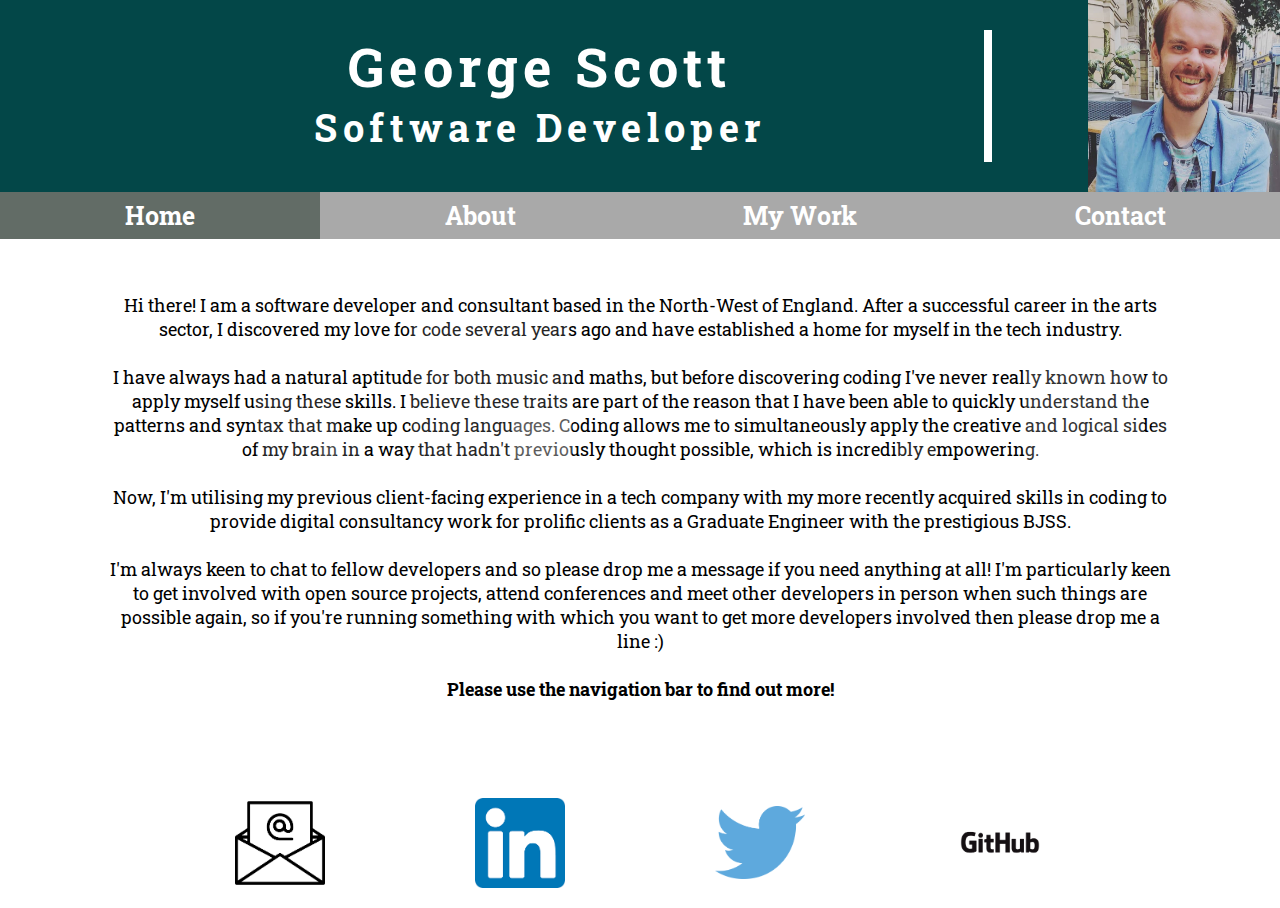
<file: index.html>
<!DOCTYPE html>
<html lang="en">
  <head>
    <meta charset="UTF-8" />
    <meta name="viewport" content="width=device-width, initial-scale=1.0" />
    <meta http_equiv="X-UA-Compatible" content="ie=edge" />
    <link rel="stylesheet" href="index.css" />
    <link rel="stylesheet" href="https://cdnjs.cloudflare.com/ajax/libs/font-awesome/4.7.0/css/font-awesome.min.css">
    <title>George Scott Portfolio Site</title>
  </head>
  <body>
    <div class="wrapper">
    <div id="titlediv">
      <h1 class="typewriter">George Scott</br><div id="subtitle">Software Developer</div></h1>
      <img
        id="homeimg"
        src="./images/George Scott.jpg"
        alt="Picture of me"
      />
    </div>
    <ul class="bg-bubbles">
      <li></li>
      <li></li>
      <li></li>
      <li></li>
      <li></li>
      <li></li>
      <li></li>
      <li></li>
      <li></li>
      <li></li>
    </ul>
  </div>
  </div>
    <nav>
      <a class="active-page" href="index.html">Home</a>
      <a href="about.html">About</a>
      <a href="my_work.html">My Work</a>
      <a href="contact.html">Contact</a>
    </nav>
    <main id="home_content" class="main_content">
      <p id="homebio">
        Hi there! I am a software developer and consultant based in the North-West of England. After a successful career in the arts sector, I discovered my love for code several years ago and have established a home for myself in the tech industry.<br><br>

I have always had a natural aptitude for both music and maths, but before discovering coding I've never really known how to apply myself using these skills. I believe these traits are part of the reason that I have been able to quickly understand the patterns and syntax that make up coding languages. Coding allows me to simultaneously apply the creative and logical sides of my brain in a way that hadn't previously thought possible, which is incredibly empowering.<br><br>

Now, I'm utilising my previous client-facing experience in a tech company with my more recently acquired skills in coding to provide digital consultancy work for prolific clients as a Graduate Engineer with the prestigious BJSS.<br><br>

I'm always keen to chat to fellow developers and so please drop me a message if you need anything at all! I'm particularly keen to get involved with open source projects, attend conferences and meet other developers in person when such things are possible again, so if you're running something with which you want to get more developers involved then please drop me a line :)<br><br>

        <b>Please use the navigation bar to find out more!</b>
      </p>
  </main>
    <footer>
      <div id="footerdiv">
        <a id="emailicon" target="_blank" href="mailto:grjscott1991@hotmail.com"><img src="./images/download.png" alt="email"></a>
        <a id="linkedinlogo" target="_blank" href="https://www.linkedin.com/in/george-scott-89948072/"><img src="./images/lnikedin.png" alt="email"></a>
        <a id="twitterlogo" target="_blank" href="https://twitter.com/ScottyDoodleDoo?s=09"><img src="./images/Twitter_logo_blue.png" alt="email"></a>
        <a id="githublogo" target="_blank" href="https://github.com/lancaster-coder1991"><img src="./images/GitHub_Logo.png" alt=""></a>
      </div>
    </div>
    </footer>
  </body>
</html>
</file>
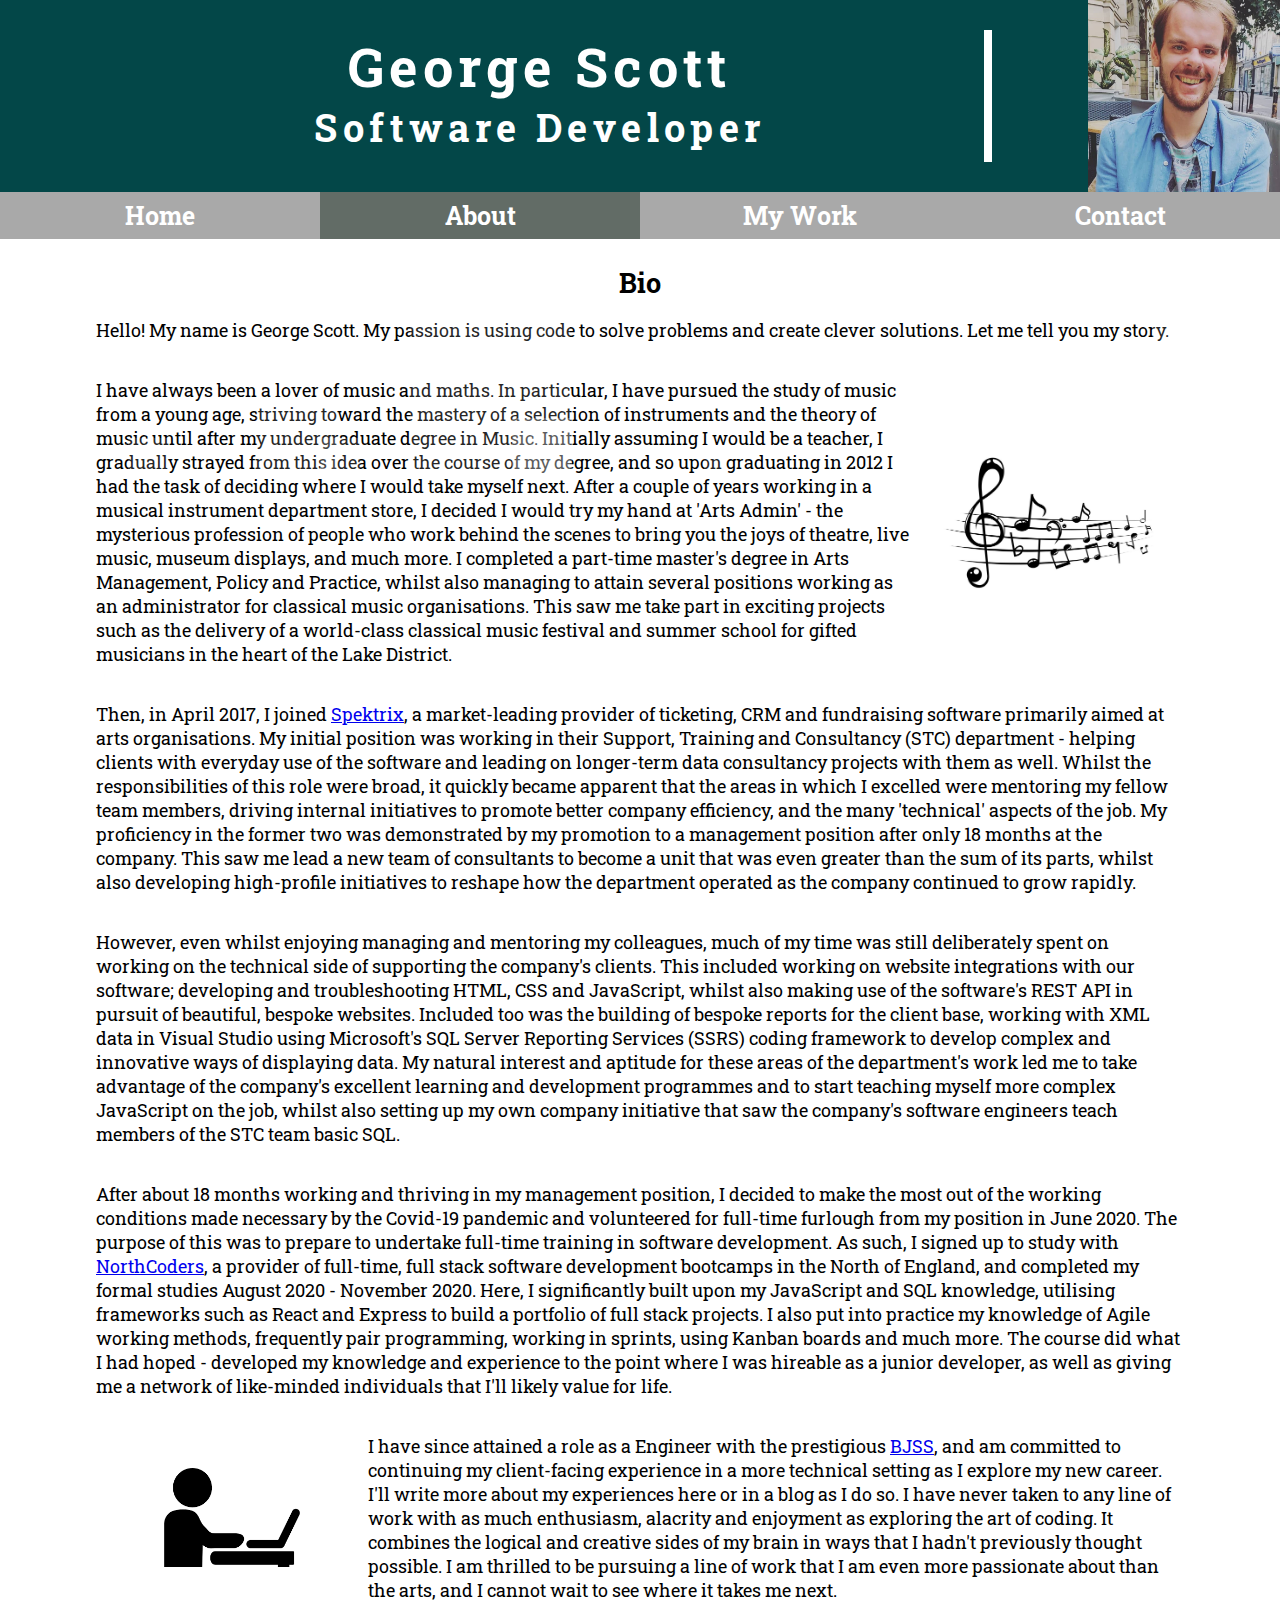
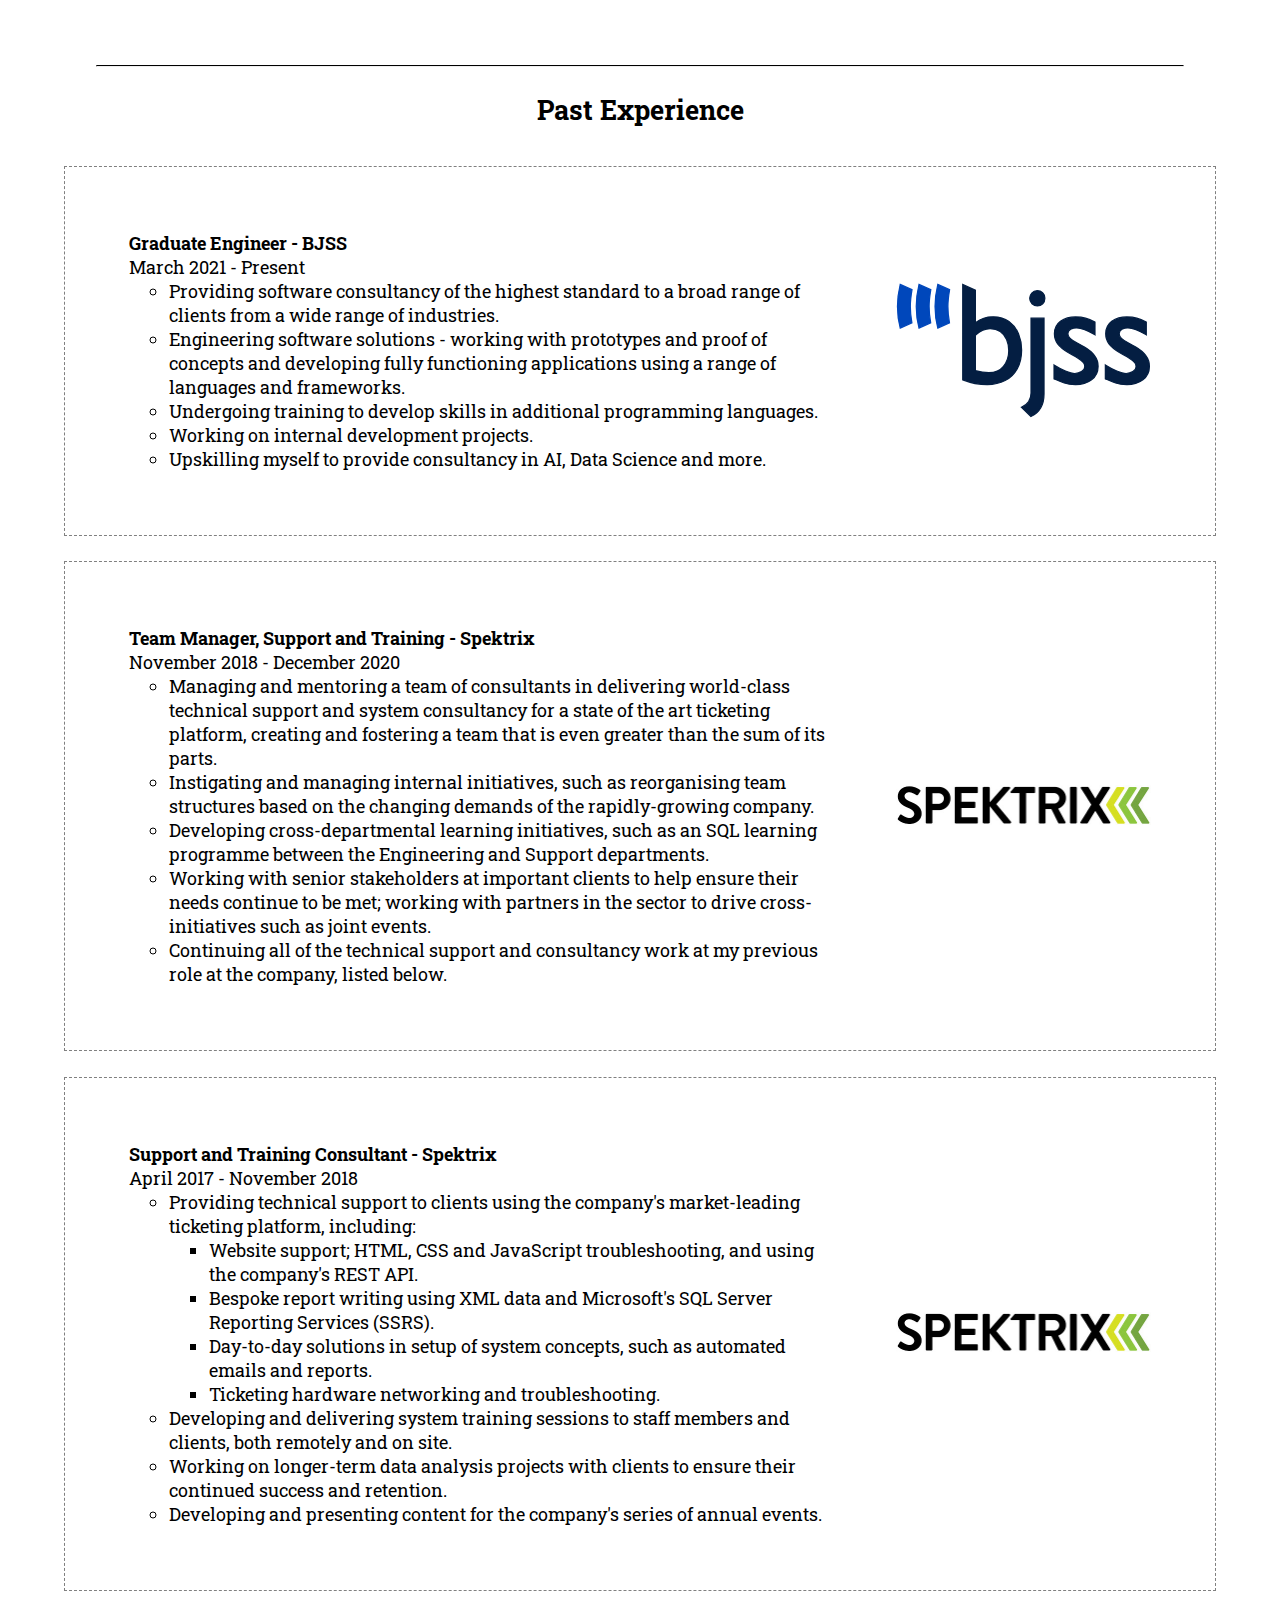
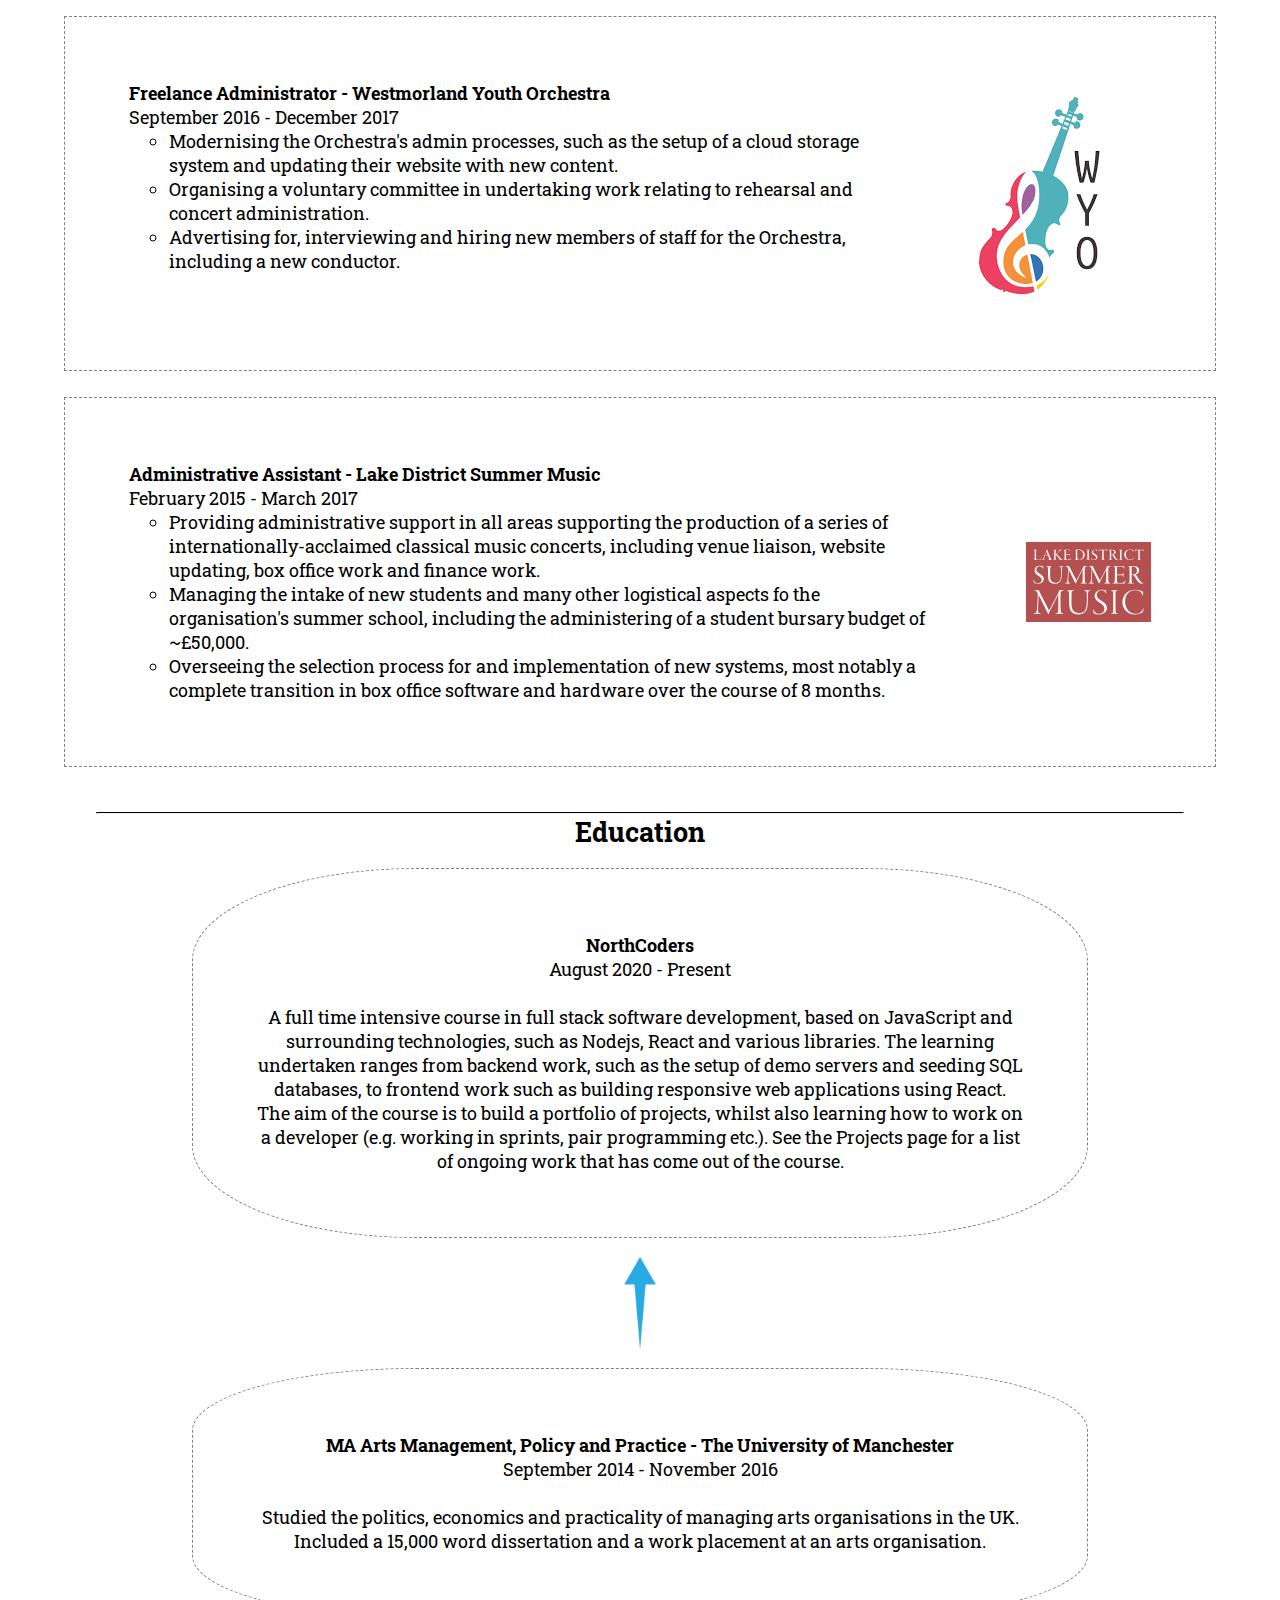
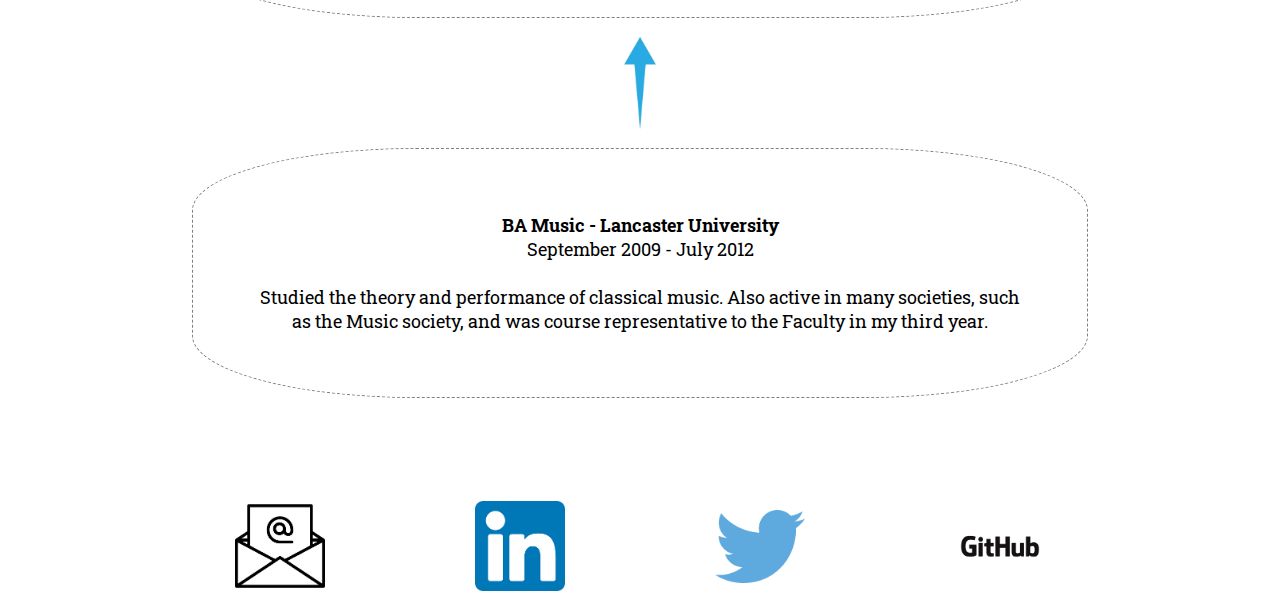
<file: about.html>
<!DOCTYPE html>
<html lang="en">
  <head>
    <meta charset="UTF-8" />
    <meta name="viewport" content="width=device-width, initial-scale=1.0" />
    <meta http_equiv="X-UA-Compatible" content="ie=edge" />
    <link rel="stylesheet" href="index.css" />
    <link rel="stylesheet" href="https://cdnjs.cloudflare.com/ajax/libs/font-awesome/4.7.0/css/font-awesome.min.css">
    <title>George Scott Portfolio Site</title>
  </head>
  <body>
    <div class="wrapper">
    <div id="titlediv">
      <h1 class="css-typing">George Scott</br><div class="css-typing" id="subtitle">Software Developer</div></h1>
      <img
        id="homeimg"
        src="./images/George Scott.jpg"
        alt="Picture of me"
      />
    </div>
    <ul class="bg-bubbles">
      <li></li>
      <li></li>
      <li></li>
      <li></li>
      <li></li>
      <li></li>
      <li></li>
      <li></li>
      <li></li>
      <li></li>
    </ul>
  </div>
  </div>
    <nav>
      <a href="index.html">Home</a>
      <a class="active-page" href="about.html">About</a>
      <a href="my_work.html">My Work</a>
      <a href="contact.html">Contact</a>
    </nav>
    <main class="main_content">
      <h2 style="text-align:center; margin-top: 2%">Bio</h2>
      <section id="bio">
              <p id="firstpara" class="biopara">Hello! My name is George Scott. My passion is using code to solve problems and create clever solutions. Let me tell you my story.</p>
              <p id="secondpara" class="biopara">I have always been a lover of music and maths. In particular, I have pursued the study of music from a young age, striving toward the mastery of a selection of instruments and the theory of music until after my undergraduate degree in Music.
                  Initially assuming I would be a teacher, I gradually strayed from this idea over the course of my degree, and so upon graduating in 2012 I had the task of deciding where I would take myself next.
                  After a couple of years working in a musical instrument department store, I decided I would try my hand at 'Arts Admin' - the mysterious profession of people who work behind the scenes to bring you the
                  joys of theatre, live music, museum displays, and much more. I completed a part-time master's degree in Arts Management, Policy and Practice, whilst also managing to attain several positions working as an administrator for classical music organisations. This saw me take part in exciting
                  projects such as the delivery of a world-class classical music festival and summer school for gifted musicians in the heart of the Lake District.
              </p>
              <p id="thirdpara" class="biopara">Then, in April 2017, I joined <a href="https://www.spektrix.com/">Spektrix</a>, a market-leading provider of ticketing, CRM and fundraising software primarily aimed at arts organisations. My initial position was working in their Support, Training and Consultancy (STC) department - helping clients with everyday use of the software and leading on longer-term data consultancy projects with them as well.
                  Whilst the responsibilities of this role were broad, it quickly became apparent that the areas in which I excelled were mentoring my fellow team members, driving internal initiatives to promote better company efficiency, and the many 'technical' aspects of the job. My proficiency in the former two was demonstrated by my promotion to a management
                  position after only 18 months at the company. This saw me lead a new team of consultants to become a unit that was even greater than the sum of its parts, whilst also developing high-profile initiatives to reshape how the department operated as the company continued to grow rapidly.
              </p>
              <p id="fourthpara" class="biopara">However, even whilst enjoying managing and mentoring my colleagues, much of my time was still deliberately spent on working on the technical side of supporting the company's clients. This included working on website integrations with our software; developing and troubleshooting HTML, CSS and JavaScript, whilst also making use of the software's
                  REST API in pursuit of beautiful, bespoke websites. Included too was the building of bespoke reports for the client base, working with XML data in Visual Studio using Microsoft's SQL Server Reporting Services (SSRS) coding framework to develop complex and innovative ways of displaying data. My natural interest and aptitude for these areas of the department's work led
                  me to take advantage of the company's excellent learning and development programmes and to start teaching myself more complex JavaScript on the job, whilst also setting up my own company initiative that saw the company's software engineers teach members of the STC team basic SQL.
              </p>
              <p id="fifthpara" class="biopara">After about 18 months working and thriving in my management position, I decided to make the most out of the working conditions made necessary by the Covid-19 pandemic and volunteered for full-time furlough from my position in June 2020. The purpose of this was to prepare to undertake full-time training in software development.
                  As such, I signed up to study with <a href="https://northcoders.com/">NorthCoders</a>, a provider of full-time, full stack software development bootcamps in the North of England, and completed my formal studies August 2020 - November 2020. Here, I significantly built upon my JavaScript and SQL knowledge, utilising frameworks such as React and Express to build a portfolio of full stack projects. I also put into practice my knowledge of Agile working methods, frequently pair programming, working in sprints, using Kanban boards and much more. The course did what I had hoped - developed my knowledge and experience to the point where I was hireable as a junior developer, as well as giving me a network of like-minded individuals that I'll likely value for life.
                  
              </p>
              <p id="sixthpara" class="biopara">I have since attained a role as a Engineer with the prestigious <a href="https://www.bjss.com/">BJSS</a>, and am committed to continuing my client-facing experience in a more technical setting as I explore my new career. I'll write more about my experiences here or in a blog as I do so. I have never taken to any line of work with as much enthusiasm, alacrity and enjoyment as exploring the art of coding. It combines the logical and creative sides of my brain in ways that I hadn't previously thought possible. I am thrilled to be pursuing a line of work that I am even more passionate about than the arts, and I cannot wait to see where it takes me next.
              </p>
          <img id="bioicon1" src="./images/stave.jpg" alt="notes" />
          <img id="bioicon2" src="./images/laptop.png" alt="notes" />
      </section>
      <hr class="solid">
      <h2 id="past_experience_header" style="text-align:center">Past Experience</h2>
      <ul id="past_experience">
        <div class="experience_wrapper_grow">
          <li class="experience"><b>Graduate Engineer - BJSS</b></br>
          March 2021 - Present</br>
            <ul>
              <li>Providing software consultancy of the highest standard to a broad range of clients from a wide range of industries.</li>
              <li>Engineering software solutions - working with prototypes and proof of concepts and developing fully functioning applications using a range of languages and frameworks.</li>
              <li>Undergoing training to develop skills in additional programming languages.</li>
              <li>Working on internal development projects.</li>
              <li>Upskilling myself to provide consultancy in AI, Data Science and more.</li>
            </ul></li>
        <img class="organisation_logo" src="./images/BJSS.svg" alt="spektrix_logo">
      </div>
        <div class="experience_wrapper_grow">
            <li class="experience"><b>Team Manager, Support and Training - Spektrix</b></br>
            November 2018 - December 2020</br>
              <ul>
                <li>Managing and mentoring a team of consultants in delivering world-class technical support and system consultancy for a state of the art ticketing platform, creating and fostering a team that is even greater than the sum of its parts.</li>
                <li>Instigating and managing internal initiatives, such as reorganising team structures based on the changing demands of the rapidly-growing company.</li>
                <li>Developing cross-departmental learning initiatives, such as an SQL learning programme between the Engineering and Support departments.</li>
                <li>Working with senior stakeholders at important clients to help ensure their needs continue to be met; working with partners in the sector to drive cross-initiatives such as joint events.</li>
                <li>Continuing all of the technical support and consultancy work at my previous role at the company, listed below.</li>
              </ul></li>
          <img class="organisation_logo" src="./images/spektrixlogo.jpg" alt="spektrix_logo">
        </div>
        <div class="experience_wrapper_grow">
          <li class="experience"><b>Support and Training Consultant - Spektrix</b></br>
            April 2017 - November 2018</br>
            <ul>
              <li>Providing technical support to clients using the company's market-leading ticketing platform, including: <ul>
                <li>Website support; HTML, CSS and JavaScript troubleshooting, and using the company's REST API.</li>
                <li>Bespoke report writing using XML data and Microsoft's SQL Server Reporting Services (SSRS).</li>
                <li>Day-to-day solutions in setup of system concepts, such as automated emails and reports.</li>
                <li>Ticketing hardware networking and troubleshooting.</li>
              </ul></li>
            <li>Developing and delivering system training sessions to staff members and clients, both remotely and on site.</li>
            <li>Working on longer-term data analysis projects with clients to ensure their continued success and retention.</li>
            <li>Developing and presenting content for the company's series of annual events.</li>
          </ul></li>
          <img class="organisation_logo" src="./images/spektrixlogo.jpg" alt="spektrix_logo">
        </div>
        <div class="experience_wrapper_grow">
          <li class="experience"><b>Freelance Administrator - Westmorland Youth Orchestra</b></br>
            September 2016 - December 2017</br>
          <ul>
            <li>Modernising the Orchestra's admin processes, such as the setup of a cloud storage system and updating their website with new content.</li>
            <li>Organising a voluntary committee in undertaking work relating to rehearsal and concert administration.</li>
            <li>Advertising for, interviewing and hiring new members of staff for the Orchestra, including a new conductor.</li>
          </ul></li>
          <img class="organisation_logo" src="./images/wyo_logo.png" alt="wyo_logo">
        </div>  
        <div class="experience_wrapper_grow">
          <li class="experience"><b>Administrative Assistant - Lake District Summer Music</b></br>
            February 2015 - March 2017</br>
          <ul>
            <li>Providing administrative support in all areas supporting the production of a series of internationally-acclaimed classical music concerts, including venue liaison, website updating, box office work and finance work.</li>
            <li>Managing the intake of new students and many other logistical aspects fo the organisation's summer school, including the administering of a student bursary budget of ~£50,000.</li>
            <li>Overseeing the selection process for and implementation of new systems, most notably a complete transition in box office software and hardware over the course of 8 months.</li>
          </ul></li>
          <img id="ldsm_logo" class="organisation_logo" src="./images/ldsm-logo.svg" alt="spektrix_logo">
        </div>
      </ul>
      <hr class="solid">
      <h2 style="text-align:center">Education</h2>
      <ul id="education">
        <div class="education_wrapper_grow">
          <li class="grow"><b>NorthCoders</b></br>
          August 2020 - Present</br></br>
          A full time intensive course in full stack software development, based on JavaScript and surrounding technologies, such as Nodejs, React and various libraries. The learning undertaken ranges from backend work, such as the setup of demo servers and seeding SQL databases,
          to frontend work such as building responsive web applications using React. The aim of the course is to build a portfolio of projects, whilst also learning how to work on a developer (e.g. working in sprints, pair programming etc.). See the Projects page for a list of ongoing work that has come out of the course.
          </li>
        </div>
        <img class="education_arrow" src="./images/blue-up-arrow-on-white-background-up-arrow-sign-vector-17162763.jpg" alt="">

        <div class="education_wrapper_grow">
          <li class="grow"><b>MA Arts Management, Policy and Practice - The University of Manchester</b></br>
            September 2014 - November 2016</br></br>
            Studied the politics, economics and practicality of managing arts organisations in the UK. Included a 15,000 word dissertation and a work placement at an arts organisation.</li>
        </div>
        <img class="education_arrow" src="./images/blue-up-arrow-on-white-background-up-arrow-sign-vector-17162763.jpg" alt="">

        <div class="education_wrapper_grow">
          <li class="grow"><b>BA Music - Lancaster University</b></br>
          September 2009 - July 2012</br></br>
          Studied the theory and performance of classical music. Also active in many societies, such as the Music society, and was course representative to the Faculty in my third year.
        </li>
      </div>
      </ul>
    </main>
    <footer>
        <div id="footerdiv">
          <a id="emailicon" target="_blank" href="mailto:grjscott1991@hotmail.com"><img src="./images/download.png" alt="email"></a>
          <a id="linkedinlogo" target="_blank" href="https://www.linkedin.com/in/george-scott-89948072/"><img src="./images/lnikedin.png" alt="email"></a>
          <a id="twitterlogo" target="_blank" href="https://twitter.com/ScottyDoodleDoo?s=09"><img src="./images/Twitter_logo_blue.png" alt="email"></a>
          <a id="githublogo" target="_blank" href="https://github.com/lancaster-coder1991"><img src="./images/GitHub_Logo.png" alt=""></a>
        </div>
      </div>
      </footer>
</body>
</html>
</file>
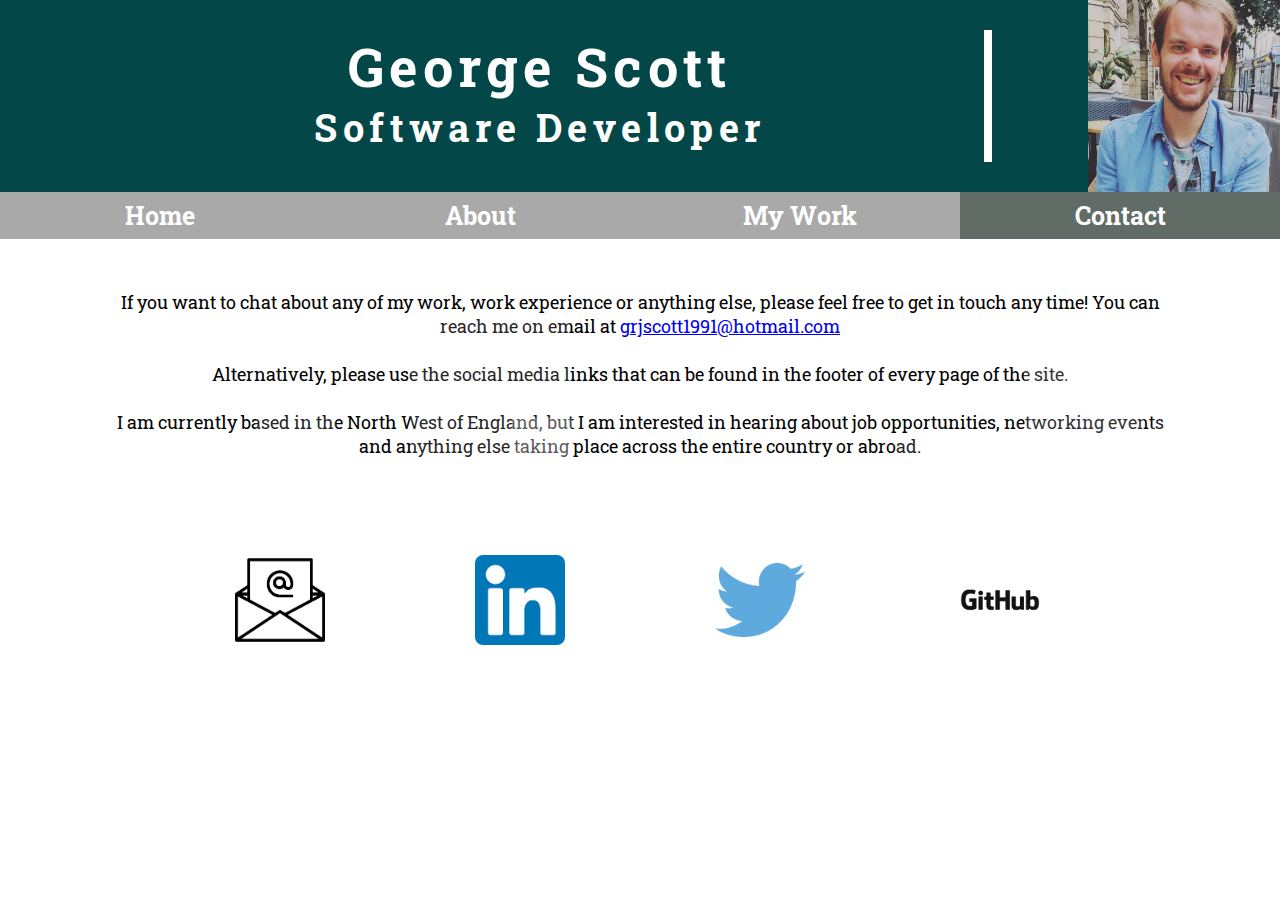
<file: contact.html>
<!DOCTYPE html>
<html lang="en">
  <head>
    <meta charset="UTF-8" />
    <meta name="viewport" content="width=device-width, initial-scale=1.0" />
    <meta http_equiv="X-UA-Compatible" content="ie=edge" />
    <link rel="stylesheet" href="index.css" />
    <link rel="stylesheet" href="https://cdnjs.cloudflare.com/ajax/libs/font-awesome/4.7.0/css/font-awesome.min.css">
    <title>George Scott Portfolio Site</title>
  </head>
  <body>
    <div class="wrapper">
    <div id="titlediv">
      <h1 class="typewriter">George Scott</br><div id="subtitle">Software Developer</div></h1>
      <img
        id="homeimg"
        src="./images/George Scott.jpg"
        alt="Picture of me"
      />
    </div>
    <ul class="bg-bubbles">
      <li></li>
      <li></li>
      <li></li>
      <li></li>
      <li></li>
      <li></li>
      <li></li>
      <li></li>
      <li></li>
      <li></li>
    </ul>
  </div>
  </div>
    <nav>
      <a href="index.html">Home</a>
      <a href="about.html">About</a>
      <a href="my_work.html">My Work</a>
      <a class="active-page" href="contact.html">Contact</a>
    </nav>
    <main id="contact_content" class="main_content">
      <p>
        If you want to chat about any of my work, work experience or anything else, please feel free to get in touch any time! You can reach me on email at <a href="mailto:grjscott1991@hotmail.com">grjscott1991@hotmail.com</a><div class=""></div>
    </p><br/>
    <p>
        Alternatively, please use the social media links that can be found in the footer of every page of the site.
    </p><br />
    <p>
        I am currently based in the North West of England, but I am interested in hearing about job opportunities, networking events and anything else taking place across the entire country or abroad.
    </p>

  </main>
    <footer>
      <div id="footerdiv">
        <a id="emailicon" target="_blank" href="mailto:grjscott1991@hotmail.com"><img src="./images/download.png" alt="email"></a>
        <a id="linkedinlogo" target="_blank" href="https://www.linkedin.com/in/george-scott-89948072/"><img src="./images/lnikedin.png" alt="email"></a>
        <a id="twitterlogo" target="_blank" href="https://twitter.com/ScottyDoodleDoo?s=09"><img src="./images/Twitter_logo_blue.png" alt="email"></a>
        <a id="githublogo" target="_blank" href="https://github.com/lancaster-coder1991"><img src="./images/GitHub_Logo.png" alt=""></a>
      </div>
    </div>
    </footer>
  </body>
</html>
</file>
<file: index.css>
@import url("https://fonts.googleapis.com/css2?family=Roboto+Slab:wght@300&display=swap");

* {
  -webkit-box-sizing: border-box;
  -moz-box-sizing: border-box;
  box-sizing: border-box;
  max-width: auto;
}

html,
body {
  overflow-x: hidden;
  width: 100%;
  margin: 0px;
  padding: 0px;
}

body {
  display: flex;
  flex-direction: column;
  align-items: center;
  font-family: "Roboto Slab", serif;
  vertical-align: middle;
  margin: 0px;
  font-size: 2vh;
}

.wrapper {
  background: #50a3a2;
  background: -webkit-linear-gradient(top left, #50a3a2 0%, #53e3a6 100%);
  background: -moz-linear-gradient(top left, #50a3a2 0%, #53e3a6 100%);
  background: -o-linear-gradient(top left, #50a3a2 0%, #53e3a6 100%);
  background: linear-gradient(to bottom right, #50a3a2 0%, #53e3a6 100%);
  /* position: fixed; */
  top: 50%;
  left: 0;
  width: 100%;
  /* height: 400px; */
  /* margin-top: -200px; */
  overflow: hidden;
}

/* .wrapper.form-success .container h1 {
  transform: translateY(85px);
} */

.container {
  margin: 0 auto;
  padding: 80px 0;
  /* height: 400px; */
  text-align: center;
}
.container h1 {
  transition-duration: 1s;
  transition-timing-function: ease-in-put;
}

.bg-bubbles {
  position: absolute;
  top: 0;
  left: 0;
  width: 100%;
  height: 30%;
  z-index: 1;
}
.bg-bubbles li {
  position: absolute;
  list-style: none;
  display: block;
  width: 40px;
  height: 40px;
  background-color: rgba(255, 255, 255, 0.15);
  bottom: -190px;
  -webkit-animation: square 25s infinite;
  animation: square 25s infinite;
  -webkit-transition-timing-function: linear;
  transition-timing-function: linear;
}
.bg-bubbles li:nth-child(1) {
  left: 10%;
}
.bg-bubbles li:nth-child(2) {
  left: 20%;
  width: 80px;
  height: 80px;
  animation-delay: 2s;
  animation-duration: 17s;
}
.bg-bubbles li:nth-child(3) {
  left: 25%;
  animation-delay: 4s;
}
.bg-bubbles li:nth-child(4) {
  left: 40%;
  width: 60px;
  height: 60px;
  animation-duration: 22s;
  background-color: rgba(255, 255, 255, 0.25);
}
.bg-bubbles li:nth-child(5) {
  left: 70%;
}
.bg-bubbles li:nth-child(6) {
  left: 80%;
  width: 120px;
  height: 120px;
  animation-delay: 3s;
  background-color: rgba(255, 255, 255, 0.2);
}
.bg-bubbles li:nth-child(7) {
  left: 32%;
  width: 160px;
  height: 160px;
  animation-delay: 7s;
}
.bg-bubbles li:nth-child(8) {
  left: 55%;
  width: 20px;
  height: 20px;
  animation-delay: 15s;
  animation-duration: 40s;
}
.bg-bubbles li:nth-child(9) {
  left: 25%;
  width: 10px;
  height: 10px;
  animation-delay: 2s;
  animation-duration: 40s;
  background-color: rgba(255, 255, 255, 0.3);
}
.bg-bubbles li:nth-child(10) {
  left: 90%;
  width: 160px;
  height: 160px;
  animation-delay: 11s;
}

@media only screen and (max-width: 1024px) {
  .bg-bubbles li:nth-child(6) {
    display: none;
  }
  .bg-bubbles li:nth-child(10) {
    display: none;
  }
}

@-webkit-keyframes square {
  0% {
    transform: translateY(0);
  }
  100% {
    transform: translateY(-700px) rotate(600deg);
  }
}
@keyframes square {
  0% {
    transform: translateY(0);
  }
  100% {
    transform: translateY(-700px) rotate(600deg);
  }
}

img {
  display: block;
  z-index: 2;
  max-width: 100%;
}

/* Typewriter effect */

h1 {
  font-size: 3em;
  width: 70%;
  text-align: center;
  margin: auto;
  overflow-wrap: normal;
  max-width: 1000px;
  padding-bottom: 10px;
  color: white;
  overflow: hidden; /* Ensures the content is not revealed until the animation */
  border-right: 0.15em solid white; /* The typewriter cursor */
  white-space: nowrap; /* Keeps the content on a single line */
  /* margin: 0 auto; /* Gives that scrolling effect as the typing happens
  margin-bottom: 0px; */
  letter-spacing: 0.1em; /* Adjust as needed */
  animation: typing 3.5s steps(40, end), blink-caret 0.75s step-end infinite;
}

/* The typing effect */
@keyframes typing {
  from {
    width: 0;
  }
  to {
    width: 60%;
  }
}

/* The typewriter cursor effect */
@keyframes blink-caret {
  from,
  to {
    border-color: transparent;
  }
  50% {
    border-color: white;
  }
}

/* END Typewriter effect */

#subtitle {
  font-size: 0.7em;
}

.css-typing > div {
  margin: 0px;
}

#titlediv {
  display: flex;
  width: 100%;
  background-color: #034748;
  height: auto;
}

#homeimg {
  width: 15%;
  min-width: 190px;
}

@media screen and (max-width: 550px) {
  h1 {
    font-size: 1.5em;
    width: 60%;
    animation: typing 3.5s steps(30, end), blink-caret 0.75s step-end infinite;
  }
}

@media screen and (max-width: 400px) {
  h1 {
    font-size: 1.3em;
  }
}

@media screen and (max-width: 360px) {
  h1 {
    font-size: 1.25em;
  }
  #homeimg {
    min-width: 100px;
    height: 100px;
  }
}

@media screen and (width: 500px) {
  body {
    font-size: 5vh;
  }
}

nav {
  width: 100%;
  display: flex;
  justify-content: space-evenly;
  outline: 5px;
  background-color: darkgrey;
  z-index: 2;
}

nav > a {
  border: 2px solid transparent;
  color: white;
  padding: 5px;
  text-decoration: none;
  font-size: calc(12px + 1vw);
  flex: 1;
  text-align: center;
  font-weight: bold;
}

nav > a.active-page {
  background-color: #626c66;
}

nav > a:hover {
  border: 1px solid #626c66;
}

nav > a:active {
  background-color: #626c66;
}

hr.solid {
  border-top: 1px solid black;
  width: 85%;
  margin-top: 5vh;
}

main > * {
  margin: auto;
  text-align: center;
}

.main_content {
  opacity: 1;
  animation-name: fadeInOpacity;
  animation-iteration-count: 1;
  animation-timing-function: ease-in;
  animation-duration: 2s;
}

@keyframes fadeInOpacity {
  0% {
    opacity: 0;
  }
  100% {
    opacity: 1;
  }
}

/* Home Page */

#homebio {
  padding: 1%;
  text-align: center;
  width: 85%;
}

#home_content {
  margin-top: 3.2%;
}

footer {
  width: 100%;
  margin-top: 5%;
}

#footerdiv {
  display: flex;
  justify-content: space-between;
  width: 75%;
  margin: auto;
}

#footerdiv > a {
  padding: 20px;
  margin: auto;
  flex: 1;
}

#footerdiv > a > img {
  width: 10vh;
  margin: auto;
}

@media screen and (max-width: 450px) {
  #footerdiv {
    width: 85%;
  }
}

@media screen and (max-width: 300px) {
  #footerdiv {
    width: 100%;
  }
}

/* End Home Page */

/* About Page */

#bio {
  display: grid;
  grid-template-columns: repeat(4, 1fr);
  grid-template-rows: repeat(8, auto);
  width: 85%;
  text-align: left;
}

#firstpara {
  grid-column: 1 / span 4;
  grid-row: 1;
}

#secondpara {
  grid-column: 1 / span 3;
  grid-row: 2;
}

#bioicon1 {
  grid-column: 4 / span 1;
  grid-row: 2;
  width: 80%;
  align-self: center;
  justify-self: center;
}

#thirdpara {
  grid-column: 1 / span 4;
  grid-row: 3;
}

#fourthpara {
  grid-column: 1 / span 4;
  grid-row: 4;
}

#fifthpara {
  grid-column: 1 / span 4;
  grid-row: 5;
}

#sixthpara {
  grid-column: 2 / span 3;
  grid-row: 6;
}

#bioicon2 {
  width: 50%;
  align-self: center;
  justify-self: center;
}

.biopara {
  width: 100%;
}

@media screen and (max-width: 1024px) {
  #bio {
    display: flex;
    flex-direction: column;
    width: 85%;
  }

  #firstpara {
    order: -5;
  }

  #secondpara {
    order: -4;
  }

  #bioicon1 {
    grid-column: 4 / span 1;
    grid-row: 2;
    width: 50%;
    align-self: center;
    justify-self: center;
    order: -3;
  }

  #thirdpara {
    order: -2;
  }

  #fourthpara {
    order: -1;
  }

  #fifthpara {
    order: -0;
  }

  #sixthpara {
    order: 1;
  }

  #bioicon2 {
    width: 30%;
    align-self: center;
    justify-self: center;
  }

  .biopara {
    width: 100%;
  }
}

#past_experience {
  padding: 0px;
  list-style-type: none;
}

#past_experience_header {
  margin-top: 2%;
  margin-bottom: 3%;
}

.experience_wrapper_grow {
  display: flex;
  flex-direction: row;
  list-style-type: none;
  transition: all 0.2s ease-in-out;
  padding: 5%;
  border: 1px dashed grey;
  margin-bottom: 2%;
  margin-left: 5%;
  margin-right: 5%;
}

.experience {
  margin-right: 5%;
  text-align: left;
}

.organisation_logo {
  width: 25%;
  justify-self: center;
  align-self: center;
  margin-left: 1%;
}

#ldsm_logo {
  margin-left: 4%;
  right: 5%;
}

#education {
  list-style-type: none;
  display: flex;
  flex-direction: column;
  padding: 0px;
}

.education_wrapper_grow {
  width: 70%;
  justify-self: center;
  margin: auto;
  border: 1px dashed grey;
  border-radius: 25%;
  padding: 5%;
  margin-bottom: 1.5%;
  margin-top: 1.5%;
  transition: all 0.2s ease-in-out;
}

.education_arrow {
  width: 5%;
  margin: auto;
}

/* End About Page */

/* My Work Page */

#tech_skills_flex {
  display: flex;
  justify-content: space-between;
  width: 75%;
  margin-bottom: 3%;
}

#tech_skills_flex > div {
  flex: 1;
}

#tech {
  text-align: center;
}

#skills {
  text-align: center;
}

.icon_skills_wrapper {
  padding: 3%;
  padding-bottom: 1%;
  border: 5px dashed lightgray;
  text-align: center;
  line-height: 5;
  margin-left: 1%;
  margin-right: 1%;
  height: 90%;
}

i {
  font-size: 8vh;
  margin: 10px;
}

#skills_list {
  display: flex;
  flex-direction: column;
  align-items: center;
  line-height: 2;
  list-style-type: none;
  font-size: 2.5vh;
}

#work_divider {
  margin-top: 5%;
}

#work_title {
  margin-top: 5%;
}

#work_wrapper {
  margin-top: 2%;
  width: 75%;
  display: grid;
  gap: 3%;
  grid-template-columns: repeat(2, 1fr);
}

.work_flex_container {
  display: flex;
  justify-content: space-evenly;
  align-items: center;
  margin-right: 2%;
  margin-left: 2%;
  margin-bottom: 5%;
  transition: all 0.2s ease-in-out;
  border: 3px dashed lightgray;
  padding: 2%;
}

.work_img {
  width: 100%;
  min-width: 100px;
  margin-right: 5%;
  max-width: 200px;
  align-self: center;
}

#skillshr-loader {
  width: 3000px;
}

.work_list {
  display: flex;
  flex-direction: column;
}

.project_title {
  margin-top: 3%;
}

.project_description {
  margin: auto;
}

.work_github_link {
  margin-top: auto;
}

@media screen and (min-width: 1025px) {
  .education_wrapper_grow:hover {
    transform: scale(1.1);
  }
  .experience_wrapper_grow:hover {
    transform: scale(1.1);
  }
  .work_flex_container:hover {
    transform: scale(1.1);
  }
}

@media screen and (max-width: 1024px) {
  .experience_wrapper_grow {
    display: flex;
    flex-direction: column;
    list-style-type: none;
    transition: all 0.2s ease-in-out;
    padding: 5%;
    border: 1px dashed grey;
    margin-bottom: 2%;
    margin-left: 5%;
    margin-right: 5%;
  }
  .organisation_logo {
    margin-top: 3%;
    width: 50%;
  }
  .education_arrow {
    width: 15%;
  }
  .education_wrapper_grow {
    width: 80%;
    justify-self: center;
    margin: auto;
    border: 1px dashed grey;
    border-radius: 25%;
    padding: 10%;
    margin-bottom: 1.5%;
    margin-top: 1.5%;
  }
  #skills_list {
    font-size: 2.2vh;
  }
  i {
    font-size: 5vh;
  }
  #icon_skills_wrapper {
    margin-left: 5%;
    margin-right: 5%;
    border: 5px dashed grey;
  }
  #tech_skills_flex {
    width: 85%;
  }
  #work_wrapper {
    margin-top: 2%;
    width: 75%;
    display: grid;
    gap: 1%;
    grid-template-columns: repeat(1, 1fr);
  }
  #skillshr-loader {
    max-width: 200px;
  }
}

@media screen and (max-width: 500px) {
  nav > a {
    font-size: calc(10px + 1vw);
  }
  i {
    font-size: 4vh;
    margin: 0px;
  }
  .tech_skills_header {
    font-size: 1.2em;
  }
  .icon_skills_wrapper {
    margin-left: 5%;
    margin-right: 5%;
    border: 3px dashed lightgrey;
  }
  #work_title {
    font-size: 1.2em;
  }
  #skills_list {
    font-size: 2vh;
  }
  .work_img {
    width: 100%;
    min-width: 50px;
    margin-right: 5%;
    max-width: 200px;
    align-self: center;
  }
  #skillshr-loader {
    max-width: 200px;
  }
}

@media screen and (max-width: 300px) {
  .tech_skills_header {
    font-size: 1em;
  }
  #work_title {
    font-size: 1em;
  }
  #skills_list {
    font-size: 1.8vh;
  }
  nav > a {
    font-size: calc(9px + 1vw);
  }
  i {
    font-size: 3vh;
    margin: 0px;
  }
}

/* Contact Page */

#contact_content {
  margin-top: 3%;
  padding: 1%;
  text-align: center;
  width: 85%;
}
</file>
